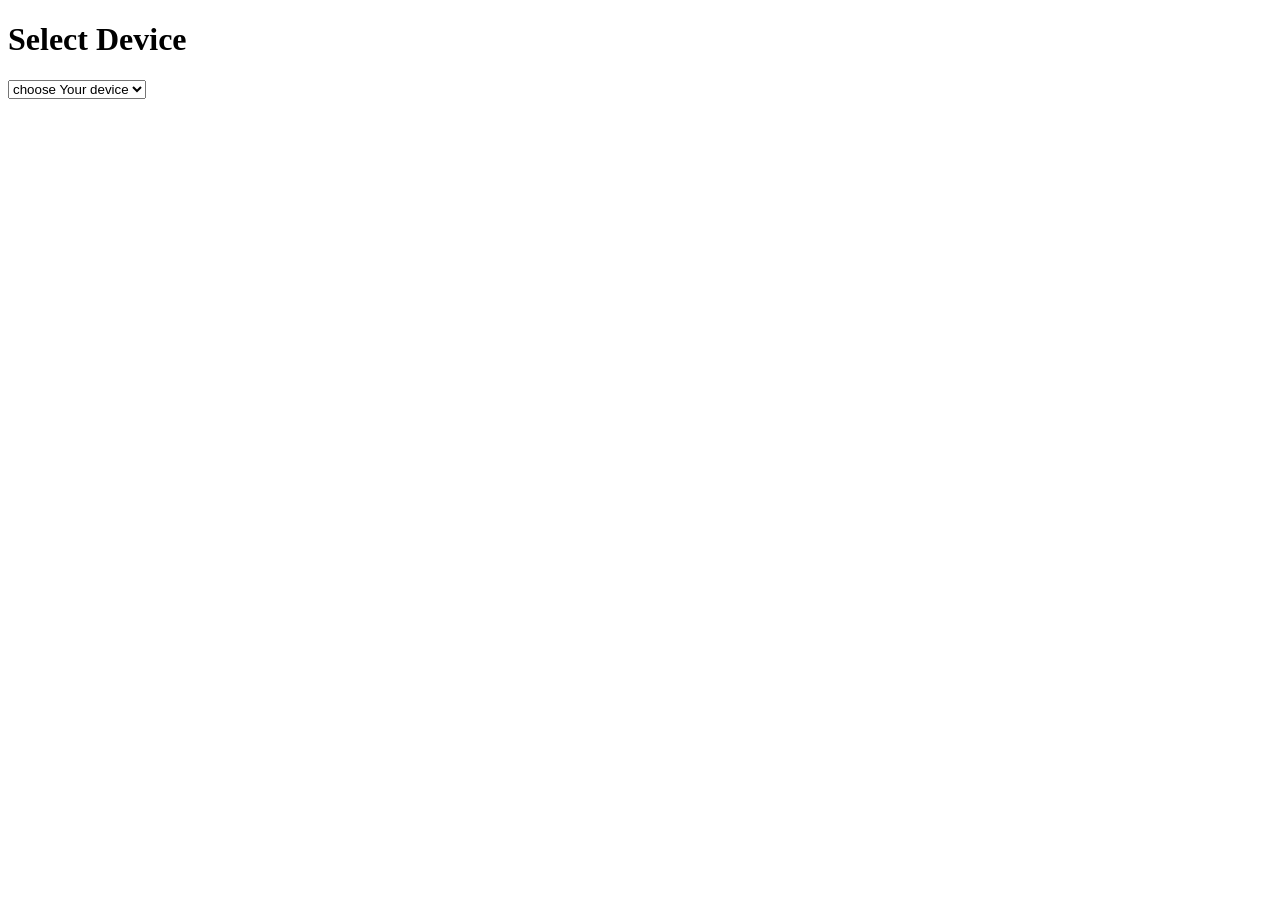
<file: index.html>
<!DOCTYPE html>
<html lang="en">
<head>
    <meta charset="UTF-8">
    <meta name="viewport" content="width=device-width, initial-scale=1.0">
    <title>Document</title>
    <link rel="stylesheet" href="style.css">

</head>
<body>
<h1 class="device">Select Device</h1>
<select >
<option value="Mi" selected disabled >choose Your device</option>
<option value="Mi">Xoimi</option>
<option value="apple">iphone</option>
<option value="oppo">oppo</option>


</select>





    <script src="script.js"></script>
</body>
</html>
</file>
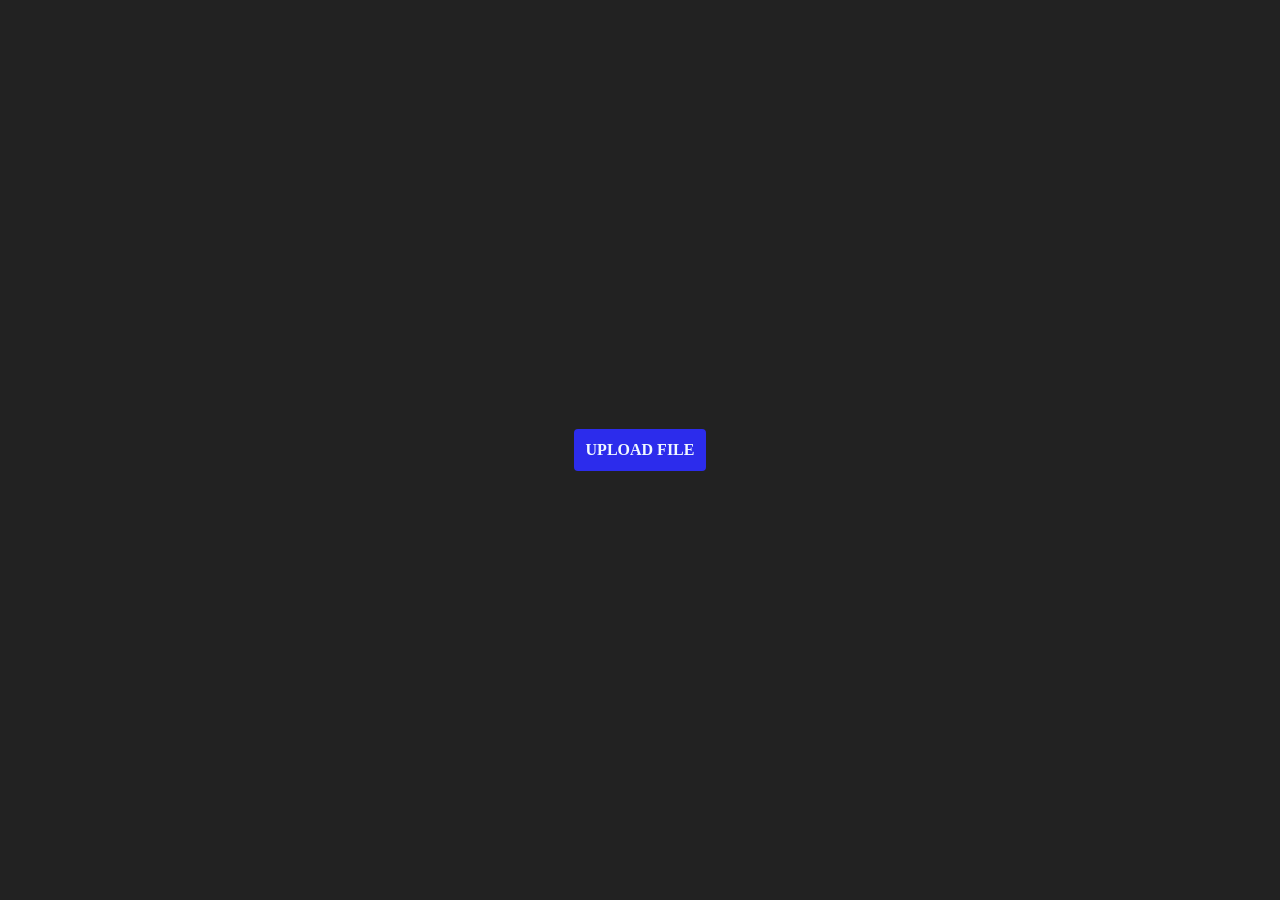
<file: BUTTON/index.html>
<!DOCTYPE html>
<html lang="en">
<head>
    <meta charset="UTF-8">
    <meta name="viewport" content="width=device-width, initial-scale=1.0">
    <title>Document</title>
    <link rel="stylesheet" href="style.css">

</head>
<body>


<div id="main">
    <input style="display: none;" type="file"  id="file">

    
    <div id="but" >UPLOAD FILE</div>
</div>

    <script src="script.js"></script>
</body>
</html>
</file>
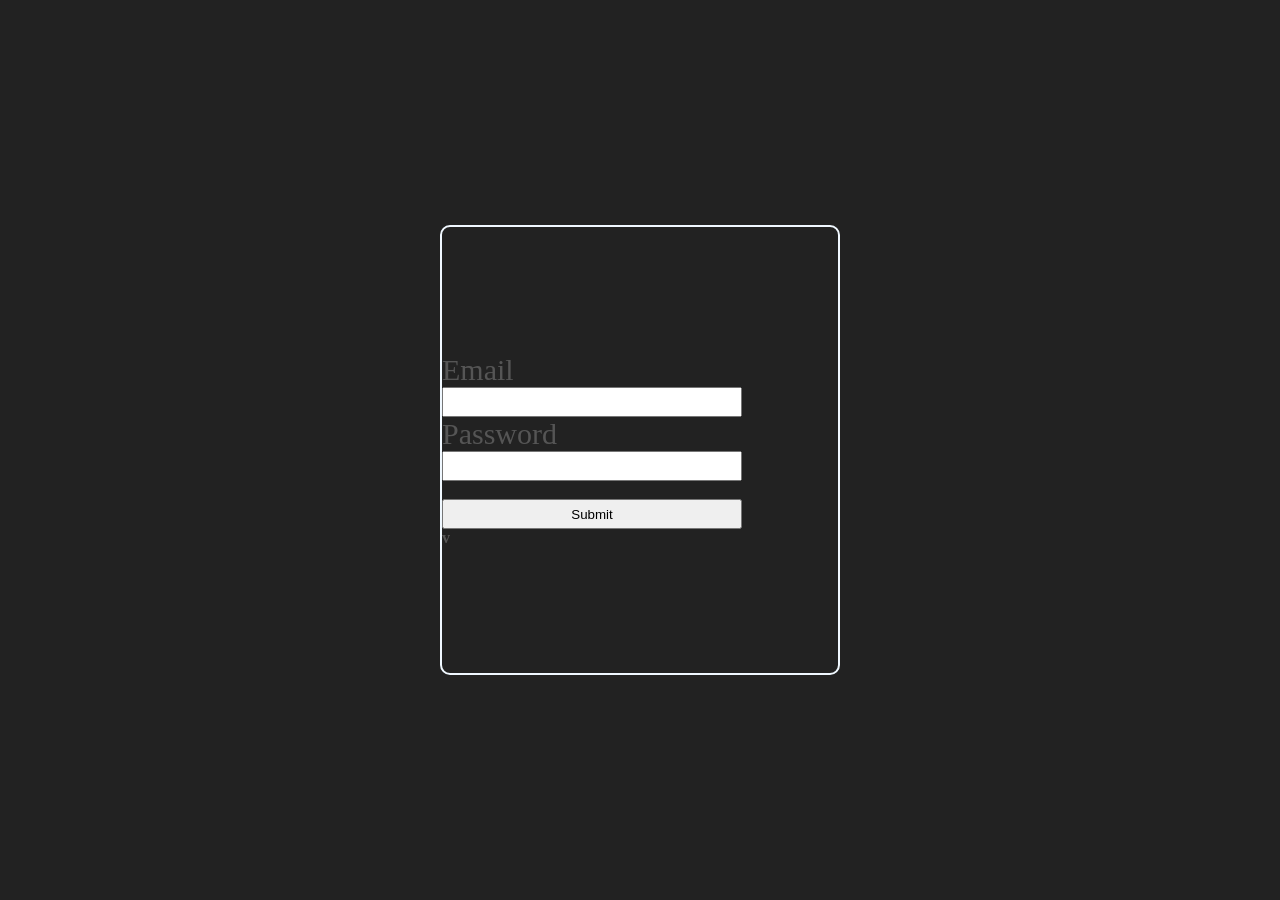
<file: checkemailandpass/index.html>
<!DOCTYPE html>
<html lang="en">

<head>
    <meta charset="UTF-8">
    <meta name="viewport" content="width=device-width, initial-scale=1.0">
    <title>Document</title>
    <link rel="stylesheet" href="style.css">

</head>

<body>


    <div id="main">
        <form action="">

            <div id="inemail">
                <label for="email">Email</label>
                <br>
                <input type="email" name="" id="email">
                <h5 class="emailerror"></h5>
            </div>
            <div id="inpass">
                <label for="password">Password</label>
                <br>
                <input type="password" name="" id="password">
                <h5 class="passworderror"></h5>
            </div>
            <br>
            <div id="sum">
                <input type="submit">
               
            </div>
                <h4 class="alls">v</h4>
        </form>

    </div>

    <script src="script.js"></script>
</body>

</html>
</file>
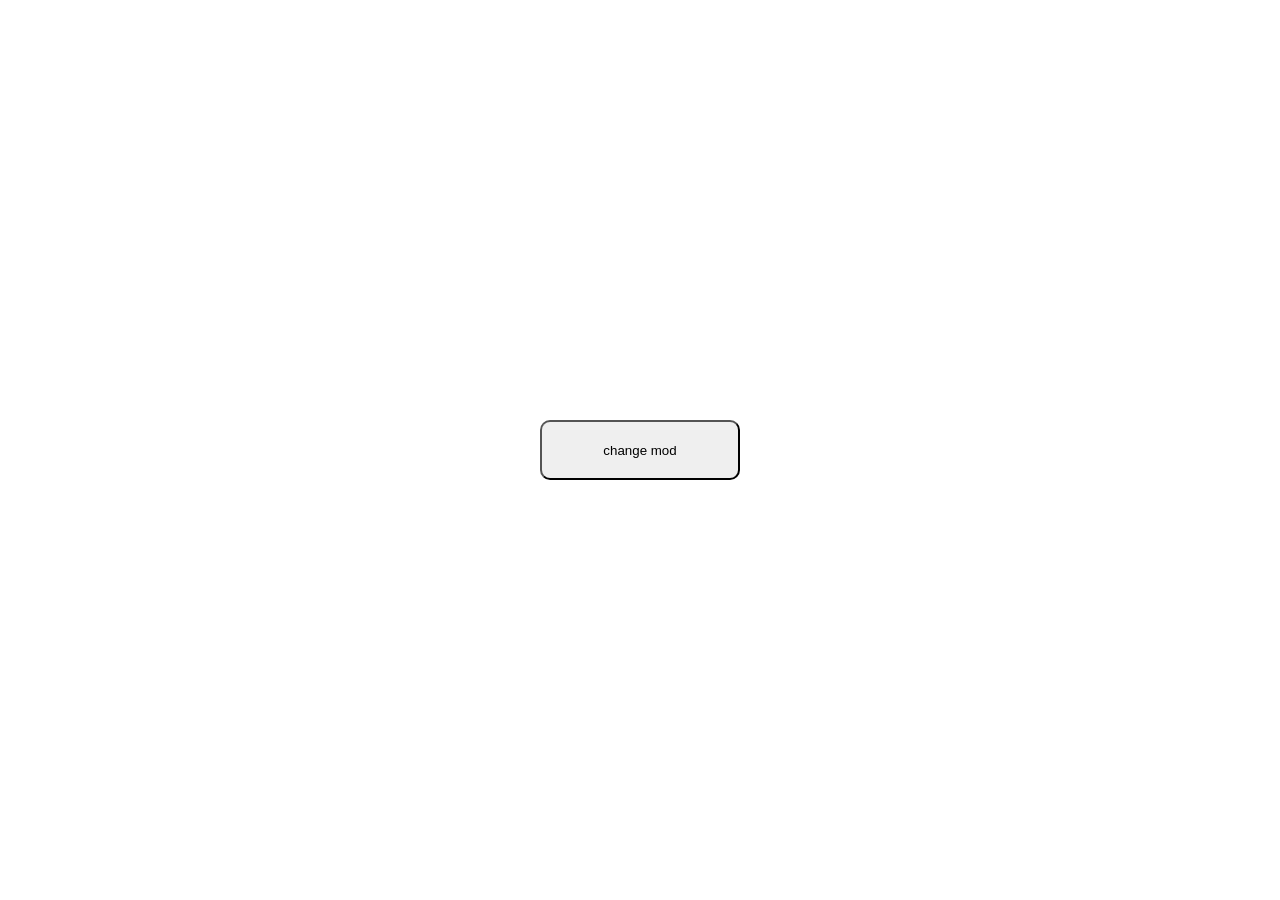
<file: darkandlightmod/index.html>
<!DOCTYPE html>
<html lang="en">
<head>
    <meta charset="UTF-8">
    <meta name="viewport" content="width=device-width, initial-scale=1.0">
    <title>Document</title>
    <link rel="stylesheet" href="style.css">

</head>
<body>


<div id="main">
   <div id="page">
      <button>change mod</button>

   </div>
</div>

    <script src="script.js"></script>
</body>
</html>
</file>
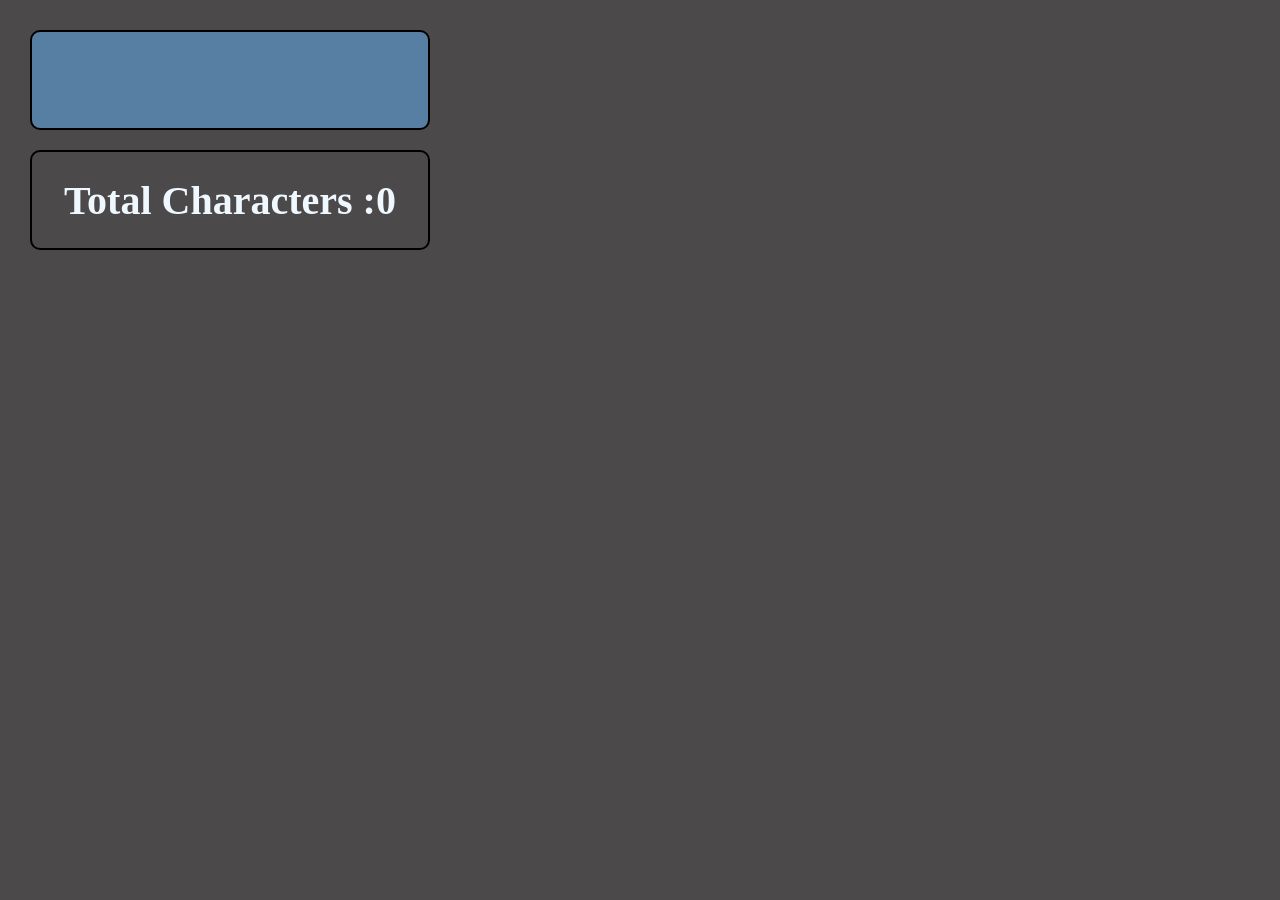
<file: livecharectorcount/index.html>
<!DOCTYPE html>
<html lang="en">

<head>
    <meta charset="UTF-8">
    <meta name="viewport" content="width=device-width, initial-scale=1.0">
    <title>Document</title>
    <link rel="stylesheet" href="style.css">
</head>

<body>
    <div id="main">
     
     <input type="text">
     <h1>Total Characters : <span>0</span></h1>
    
</div>

    </div>
    <script src="script.js"></script>
</body>

</html>
</file>
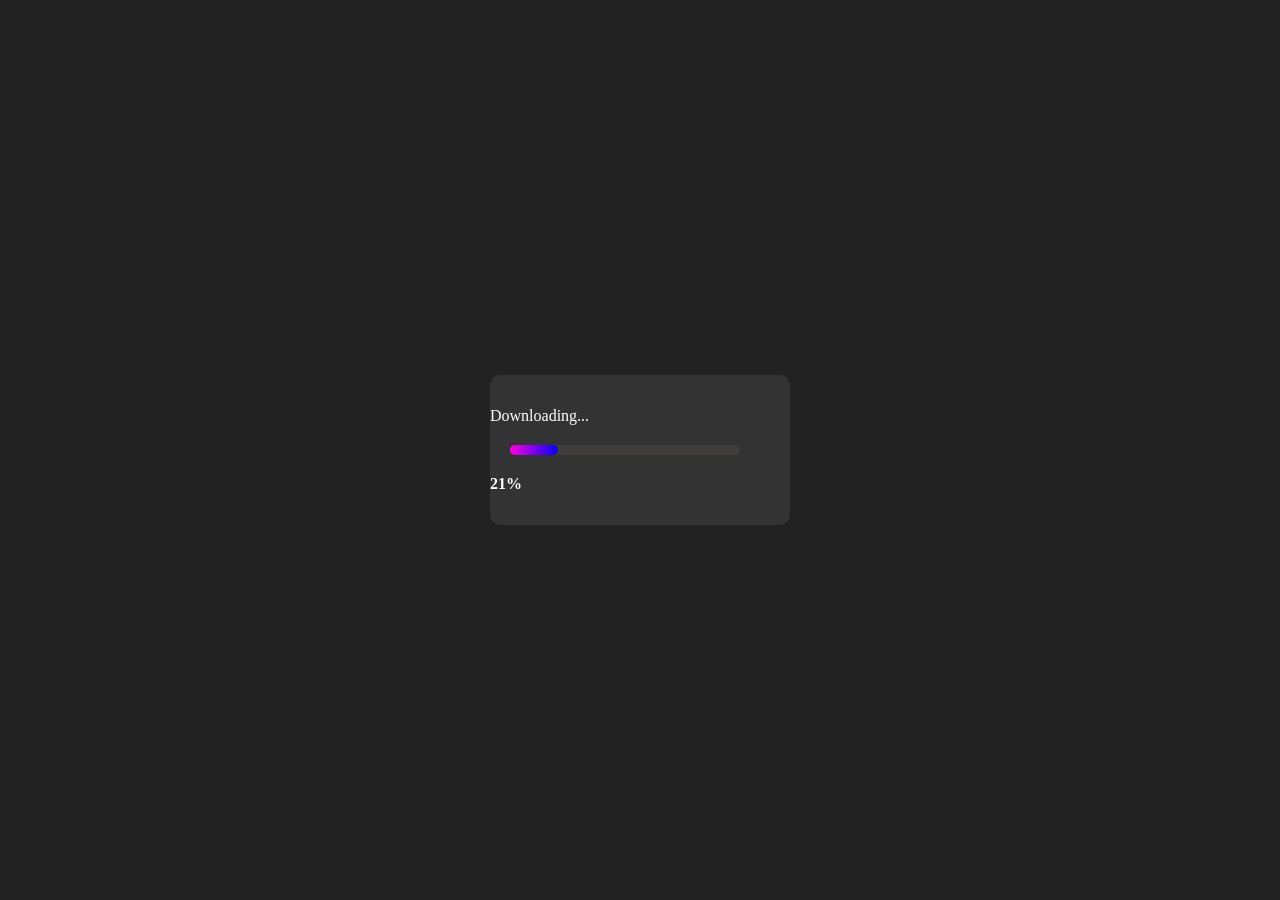
<file: loadingbar/index.html>
<!DOCTYPE html>
<html lang="en">

<head>
    <meta charset="UTF-8">
    <meta name="viewport" content="width=device-width, initial-scale=1.0">
    <title>Document</title>
    <link rel="stylesheet" href="style.css">

</head>

<body>


    <div id="main">
        <div id="loadcard">
              
            <p>Downloading...</p>
             
            <div id="progress">
                <div id="pra">

                </div>
            </div>

            <h4>0%</h4>
        </div>
    </div>

    <script src="script.js"></script>
</body>

</html>
</file>
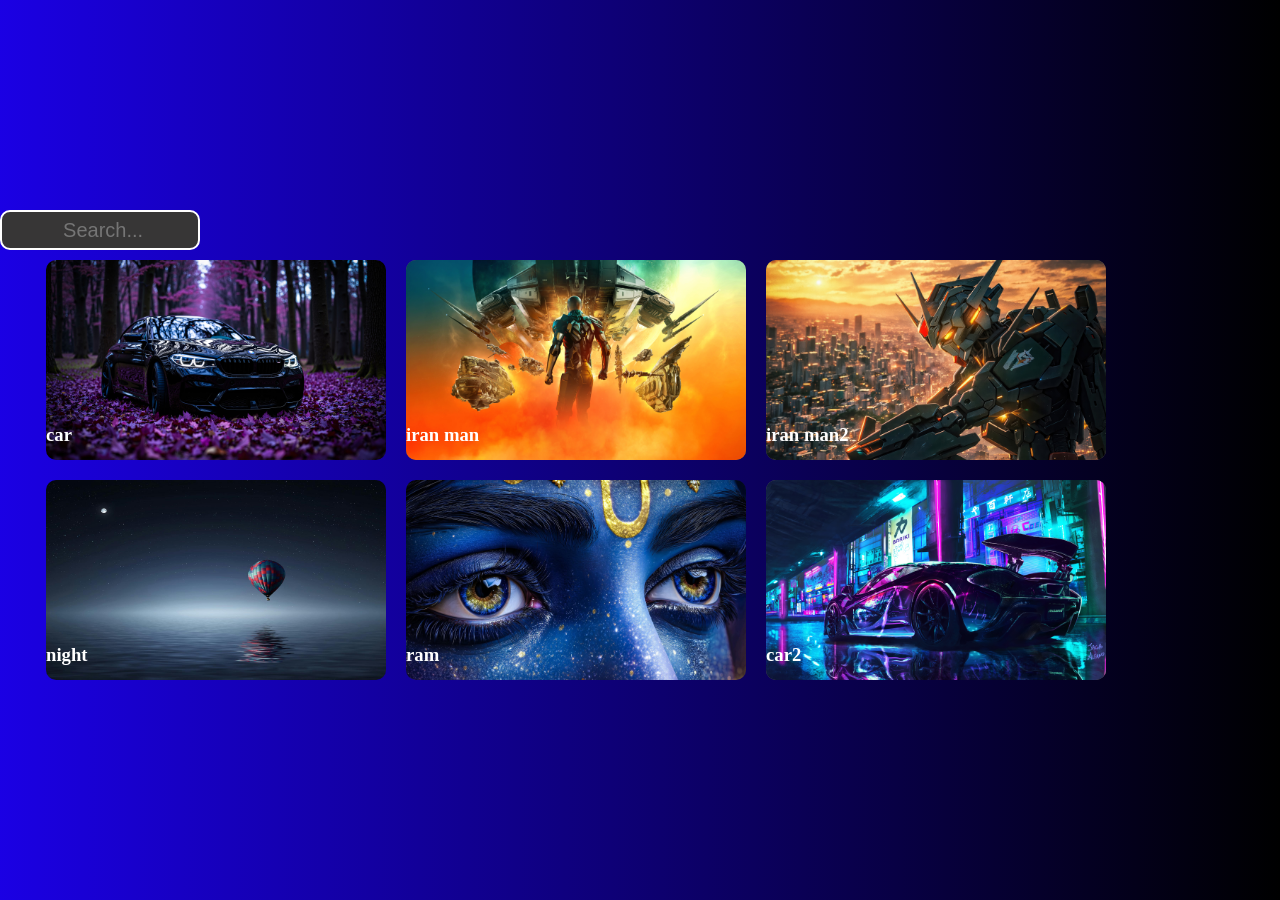
<file: searchfiltar/index.html>
<!DOCTYPE html>
<html lang="en">

<head>
    <meta charset="UTF-8">
    <meta name="viewport" content="width=device-width, initial-scale=1.0">
    <title>Document</title>
    <link rel="stylesheet" href="style.css">

</head>

<body>


    <div id="main">
      <div> <input type="text" placeholder="           Search..."></div> 
        <div id="groupcards">
            <!-- <div id="card">
                <img src="beautiful-supercar-mclaren-night-city-digital-art-uhdpaper.com-4K-4.3059.jpg" alt="">
                 <h3>car</h3>
            </div> -->



        </div>
       <div><h2 class="notfound">Name not found</h2> </div>



    </div>

    <script src="script.js"></script>
</body>

</html>
</file>
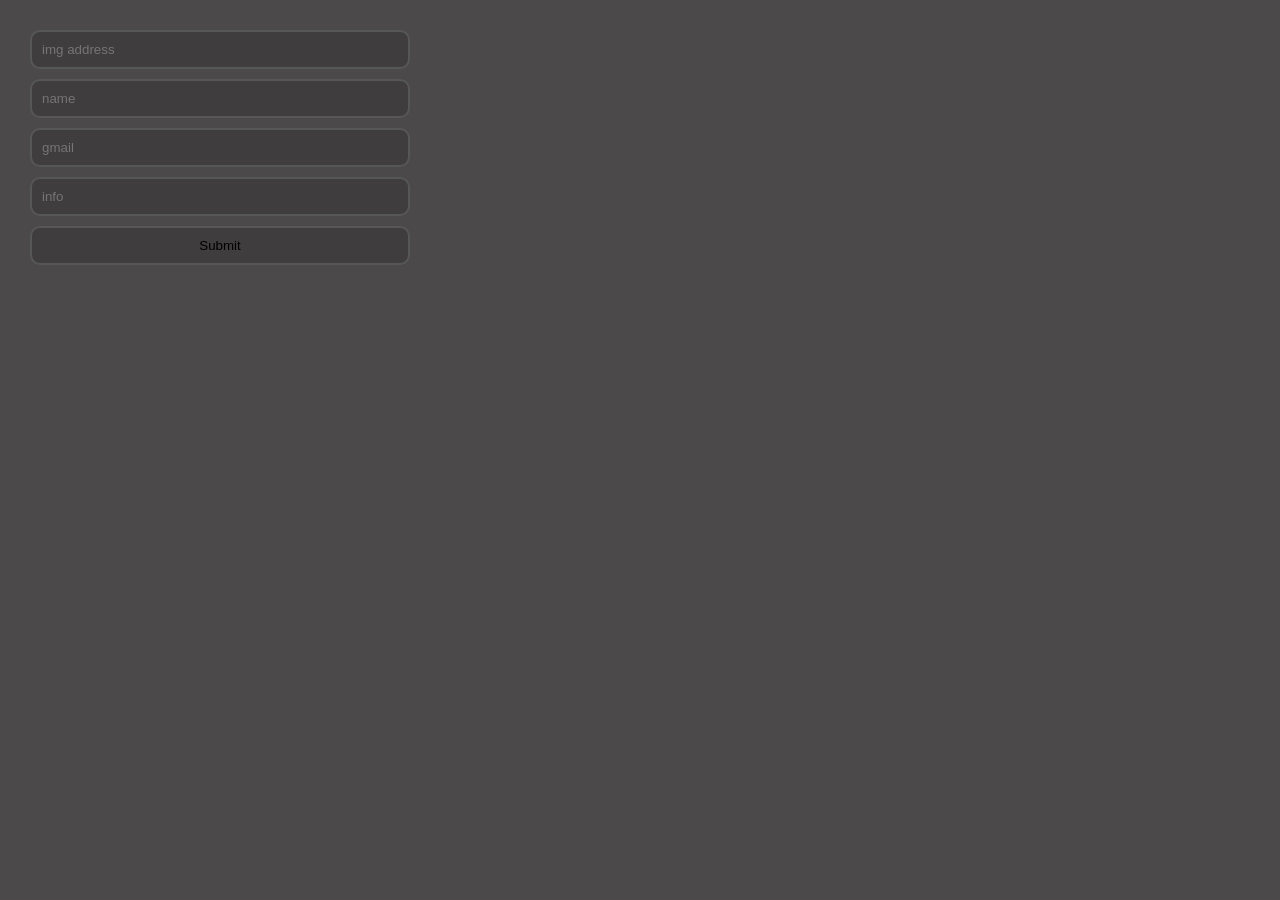
<file: submitcards/index.html>
<!DOCTYPE html>
<html lang="en">

<head>
    <meta charset="UTF-8">
    <meta name="viewport" content="width=device-width, initial-scale=1.0">
    <title>Document</title>
    <link rel="stylesheet" href="style.css">
</head>

<body>
    <div id="main">
        <form action="">
            <input type="text" placeholder="img address">
            <input type="text" placeholder="name">
            <input type="text" placeholder="gmail">
            <input type="text" placeholder="info">
            <input type="submit">
        </form>
        


    </div>
    <script src="script.js"></script>
</body>

</html>
</file>
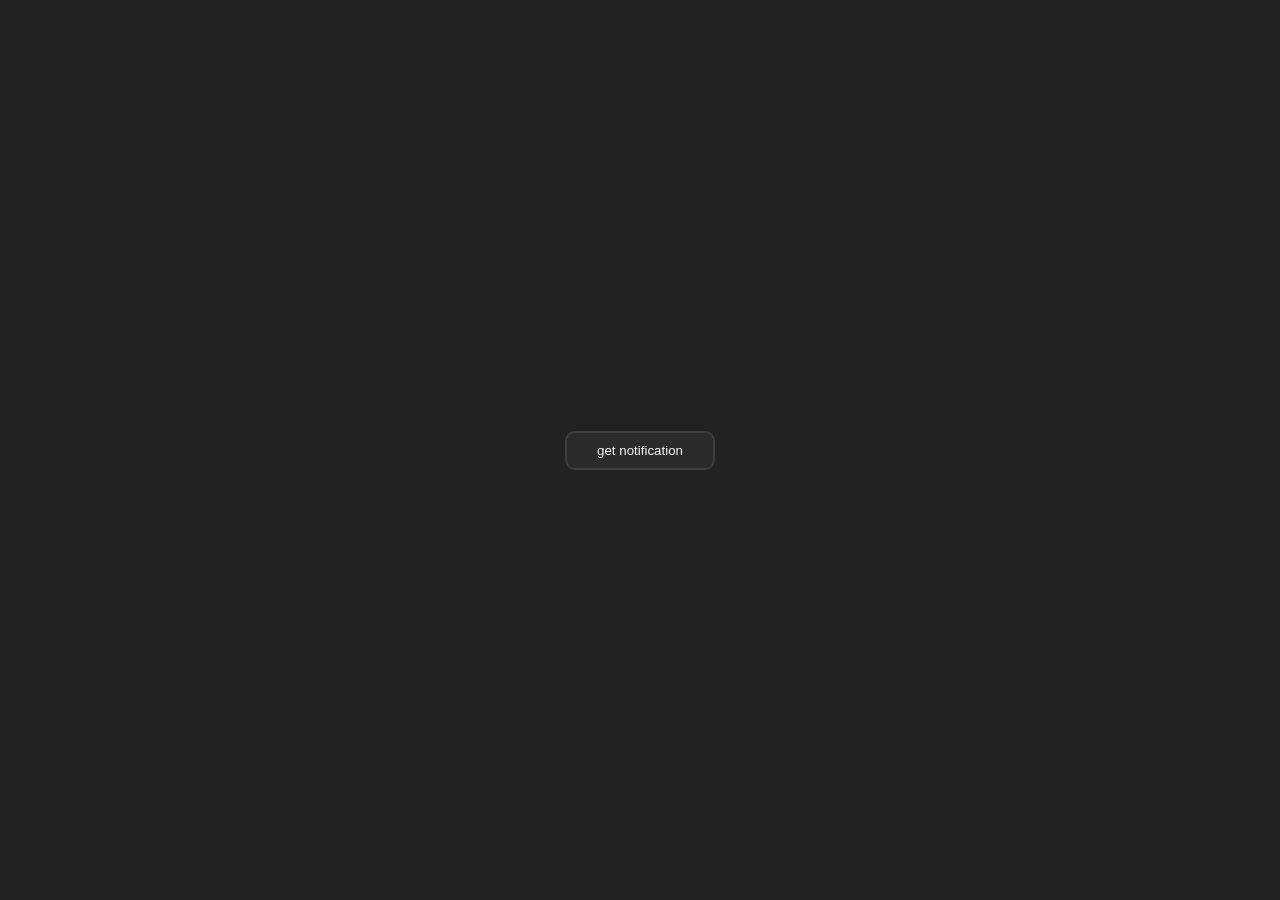
<file: toaster/index.html>
<!DOCTYPE html>
<html lang="en">

<head>
    <meta charset="UTF-8">
    <meta name="viewport" content="width=device-width, initial-scale=1.0">
    <title>Document</title>
    <link rel="stylesheet" href="style.css">

</head>

<body>


    <div id="main">
        <button>
            get notification
        </button>

        <div id="toaster">
        </div>


    </div>

    <script src="script.js"></script>
</body>

</html>
</file>
<file: style.css>
.colore{
    color: red;
    font-size: larger;
    font-weight: 800;
    animation: ani 2s infinite;
}

@keyframes ani{

   from{
    color: rgb(0, 13, 255);
   }to{
    color: red;
   }

}
    
h1{
    text-transform: capitalize;
}
</file>
<file: BUTTON/style.css>
*{
    margin: 0px;
    padding: 0px;
    box-sizing: border-box;
}
html,body{
    
    width: 100%;
    height: 100%;
}
#main{
    display: flex;
     user-select: none;
   
    
    align-items: center;
    justify-content: center;
    width: 100%;
    height: 100%;
    background-color: #222;
    color: #555;
}
#but{

    padding: 12px 12px;
    background-color: rgb(44, 44, 236);
    color: aliceblue;
    font-weight: bold;
  border-radius: 4px;
}
#but:hover{
    padding: 14px 14px;
    background-color: rgb(10, 10, 196);
}
</file>
<file: checkemailandpass/style.css>
*{
    margin: 0px;
    padding: 0px;
    box-sizing: border-box;
}
html,body{
    
    width: 100%;
    height: 100%;
}
#main{
    display: flex;
     user-select: none;
    align-items: center;
    justify-content: center;
    width: 100%;
    height: 100%;
    background-color: #222;
    color: #555;
}
form{

    border: 2px solid aliceblue;
    border-radius: 10px;
    height: 450px;
    width: 400px;
    
   justify-items: center;
   align-content: center;
}

input{
    height: 30px;
    width: 300px;
}
h5{
    color: red;
}
label{
    font-size: 30px;
    
}
</file>
<file: darkandlightmod/style.css>
*{
    margin: 0px;
    padding: 0px;
    box-sizing: border-box;
}
html,body{
    
    width: 100%;
    height: 100%;
}
#main{
  
    width: 100%;
    height: 100%;
 

}
#page{
   display: flex;
 width: 100%;
    height: 100%;
  
  align-items: center;
    justify-content: center;

   

}

button{
    width: 200px;
    height: 60px;
   
    border-radius: 10PX;
   
}

.dark{
    background-color: black;
color: aliceblue;
}
.light{
    background-color: rgb(255, 255, 255);
   color: rgb(0, 0, 0);
}
</file>
<file: livecharectorcount/style.css>
* {
  margin: 0px;
  padding: 0px;
  box-sizing: border-box;
 
  color: aliceblue;
}
html,
body {
  width: 100%;
  height: 100%;
}
#main {

  height: 100%;
  width: 100%;
  padding: 30px;
  background-color: rgb(75, 73, 73);

}
input{
  align-self: center;
  justify-self: center;
  display: flex;
  width: 400px;
  height: 100px;
  border: 2px solid black;
  border-radius: 10px;
  background-color: rgb(86, 127, 163);
  font-size: 40px;

}
h1{
  margin-top: 20px;
  align-items: center;

  justify-content: center;
  align-self: center;
  justify-self: center;
  display: flex;
  width: 400px;
  height: 100px;
  border: 2px solid black;
  border-radius: 10px;
  
  font-size: 40px;


}
</file>
<file: loadingbar/style.css>
*{
    margin: 0px;
    padding: 0px;
    box-sizing: border-box;
}
html,body{
    
    width: 100%;
    height: 100%;
}
#main{
    display: flex;
     user-select: none;
   
    
    align-items: center;
    justify-content: center;
    width: 100%;
    height: 100%;
    background-color: #222;
  color: white;
}
#loadcard{
    height: 150px;
    width: 300px;
    background-color: #333;
align-content: center;
justify-items: center;
border-radius: 10px;

}
#progress{
     height: 10px;
    width: 230px;
    background-color: #433e3e;
    border-radius: 10px;
margin: 20px;
}
#pra{
     height: 100%;
    width: 0%;
    background: linear-gradient(to right,rgb(255, 0, 225),blue);
    border-radius: 10px;
}
</file>
<file: searchfiltar/style.css>
*{
    margin: 0px;
    padding: 0px;
    box-sizing: border-box;
}
html,body{
    
    width: 100%;
    height: 100%;
}
#main{
 
    width: 100%;
    min-height: 100%;
    max-height: auto;
    background: linear-gradient(to right,rgb(30, 0, 255) -12%, black);
    color: #555;
    align-content: center;
    justify-items: center;
    position: relative;
}

#groupcards{

    
    display: flex;
    flex-wrap: wrap;
    height:auto;
    width: 90%;
    overflow: hidden;
   align-items: center;
   justify-content: center;
}
.card{

    background-color: #5f5959;
    height: 200px;
    width: 340px;
    border-radius: 10px;
    overflow: hidden;
    margin: 10px;

}
img{
    width: 100%;
    height: 100%;
}
h3{
   position: absolute;
    color: rgb(255, 255, 255);
    margin-top: -40px;
   
}
input{
    
  
    background-color: rgb(55, 54, 54);
    color: white;
    height: 40px;
    width: 200px;
    font-size: 20px;
    border: 2px solid white;
    
    border-radius: 10px;
    justify-items: center;
}
.notfound{
    display: none;
    color: red;
  
}
</file>
<file: submitcards/style.css>
* {
  margin: 0px;
  padding: 0px;
  box-sizing: border-box;
 
  color: aliceblue;
}
html,
body {
  width: 100%;
  height: 100%;
}
#main {
  position: relative;
  min-height: 100%;
 height: auto ;
  width: 100%;
  padding: 30px;
  background-color: rgb(75, 73, 73);
 

}
form{
  position: relative;
display: flex;
flex-direction: column;
gap: 10px;
width: 380px;
justify-self: center;


}
input {
  
  padding: 10px;
  color: black;
  border: 2px solid rgb(85, 87, 89);
  background-color: rgb(63, 61, 61);
  border-radius: 10px;
}
input:hover{
  scale: 1.02;
}

.card {
    margin: 10px;
  margin-top: 30px;
  display: inline-block;
  padding: 20px;
  max-width: 430px;
min-width: 400px;
  border: 2px solid white;
  border-radius: 10px;
  background:linear-gradient(to right ,rgba(181, 3, 241, 0.528)
  ,rgba(0, 132, 255, 0.443),rgb(211, 162, 14),rgb(4, 202, 126));

}
.card:hover{
  scale: 1.02;
}
#pic{
    height: 40px;
    width: 40px;
    border: 2px solid wheat;
    border-radius: 50px;
}
#pic img{
    height: 100%;
    width: 100%;
    overflow: hidden;
}
button{

position: relative;
top: -18px;
left: 350px;
background-color: rgb(71, 68, 68);
color: red;
padding: 1px 4px;
border: 1px solid black;
}
</file>
<file: toaster/style.css>
*{
    margin: 0px;
    padding: 0px;
    box-sizing: border-box;
}
html,body{
    
    width: 100%;
    height: 100%;
}
#main{
    display: flex;
     user-select: none;
   
    
    align-items: center;
    justify-content: center;
    width: 100%;
    height: 100%;
    background-color: #222;
    color: #555;
}

#toaster{
    position: absolute;
    bottom: 10px;
    left: 10px;
    
}
.noti{
    
    width: auto;
    background-color: rgba(57, 57, 58, 0.404);
    padding:5px 30px;
    border: 2px solid rgb(65, 62, 62);
    color:whitesmoke;
    margin: 2px;
    font-size: 10px;
    font-family: cursive;
    border-radius: 10px;
}

button{
   background-color: rgba(57, 57, 58, 0.404);
    padding:10px 30px;
        color:whitesmoke;
    border: 2px solid rgb(65, 62, 62);
    border-radius: 10px;
}
</file>
